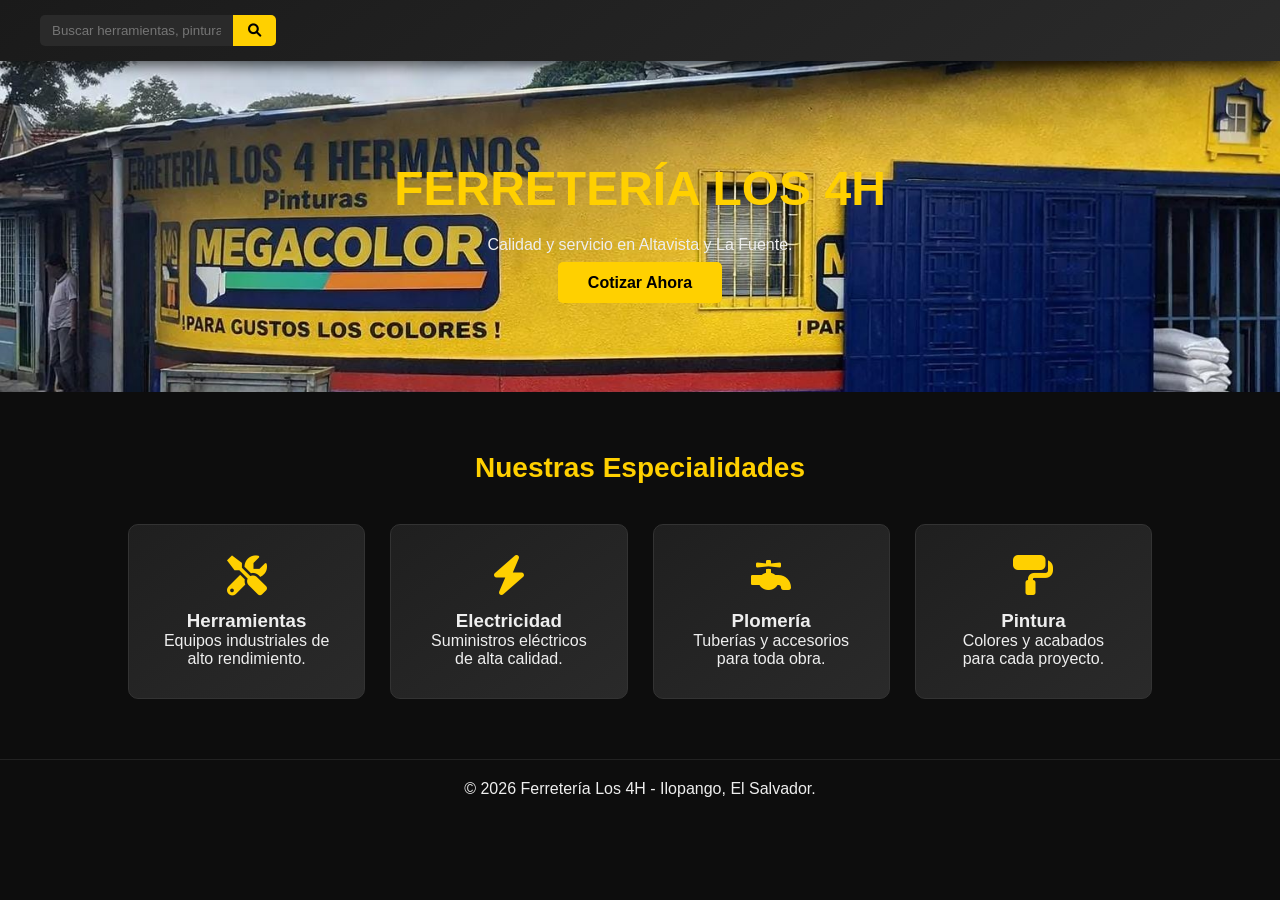
<file: index.html>
<!DOCTYPE html>
<html lang="es">
<head>
    <meta charset="UTF-8">
    <title>Ferretería Los 4H | Inicio</title>
    <meta name="viewport" content="width=device-width, initial-scale=1.0">
    <link rel="stylesheet" href="style.css">
    <link rel="stylesheet" href="https://cdnjs.cloudflare.com/ajax/libs/font-awesome/6.0.0/css/all.min.css">
</head>
<body>

    <header>
        <!-- Contenedor de búsqueda ajustado para el JS -->
        <div class="search-box">
            <input type="text" id="miBuscador" oninput="realizarBusqueda(this.value)" placeholder="Buscar herramientas, pintura...">
            <button type="button"><i class="fas fa-search"></i></button>
        </div>

        <!-- Aquí aparecerán los resultados de la búsqueda -->
        <div id="contenedor-resultados"></div>
    </header>

    <section class="hero">
        <div class="hero-content">
            <h1>FERRETERÍA LOS 4H</h1>
            <p>Calidad y servicio en Altavista y La Fuente.</p>
            <a href="contacto.html" class="btn-hero">Cotizar Ahora</a>
        </div>
    </section>

    <div class="container">
        <h2 class="section-title">Nuestras Especialidades</h2>

        <div class="grid-servicios">
            <div class="card">
                <i class="fas fa-tools"></i>
                <a href="Herramientas.html"><h3>Herramientas</h3></a>
                <p>Equipos industriales de alto rendimiento.</p>
            </div>

            <div class="card">
                <i class="fas fa-bolt"></i>
                <a href="Electricidad.html"><h3>Electricidad</h3></a>
                <p>Suministros eléctricos de alta calidad.</p>
            </div>

            <div class="card">
                <i class="fas fa-faucet"></i>
                <a href="Plomeria.html"><h3>Plomería</h3></a> 
                <p>Tuberías y accesorios para toda obra.</p>
            </div>

            <div class="card">
                <i class="fas fa-paint-roller"></i>
                <a href="Pintura.html"><h3>Pintura</h3></a>
                <p>Colores y acabados para cada proyecto.</p>
            </div>
        </div>
    </div>

    <footer>
        <p>© 2026 Ferretería Los 4H - Ilopango, El Salvador.</p>
    </footer>

    <!-- Script principal que maneja la búsqueda global y el JSON -->
    <script src="script.js"></script>

</body>
</html>
</file>
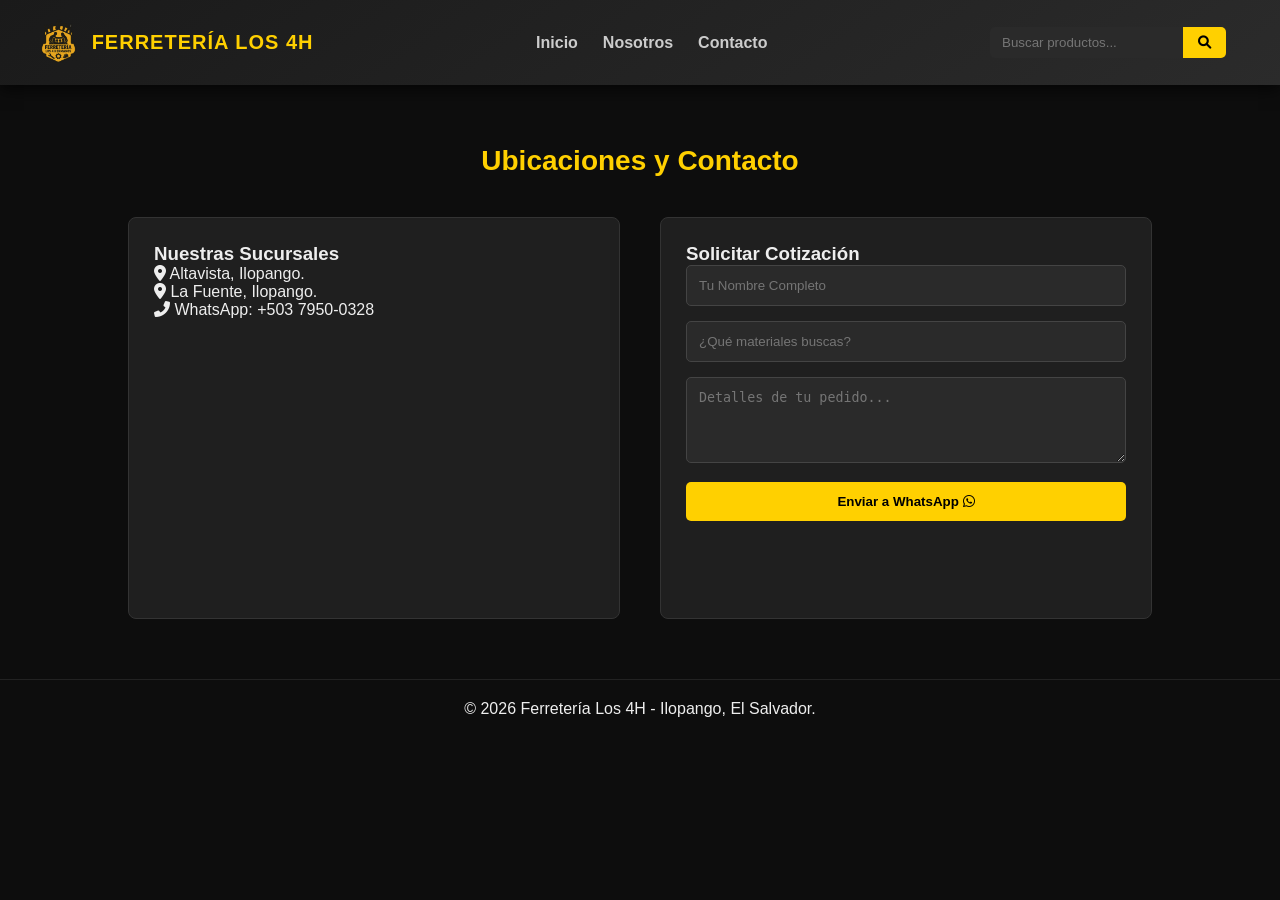
<file: contacto.html>
<!DOCTYPE html>
<html lang="es">
<head>
    <meta charset="UTF-8">
    <title>Contacto | Ferretería Los 4H</title>
    <meta name="viewport" content="width=device-width, initial-scale=1.0">

    <link rel="stylesheet" href="style.css">
    <link rel="stylesheet" href="https://cdnjs.cloudflare.com/ajax/libs/font-awesome/6.0.0/css/all.min.css">
</head>
<body>

<header>
    <nav class="navbar">

        <div class="logo-area">
            <img src="ferreteria4h.png" alt="Logo Ferretería Los 4H" class="logo">
            <span class="brand-name">FERRETERÍA LOS 4H</span>
        </div>

        <div class="nav-links">
            <a href="index.html">Inicio</a>
            <a href="nosotros.html">Nosotros</a>
            <a href="contacto.html">Contacto</a>
        </div>

        <div class="search-box">
            <input type="text" placeholder="Buscar productos...">
            <button><i class="fas fa-search"></i></button>
        </div>

    </nav>
</header>

<div class="container">
    <h2 class="section-title">Ubicaciones y Contacto</h2>

    <div class="contact-container">

        <div class="contact-info">
            <h3>Nuestras Sucursales</h3>
            <p><i class="fas fa-map-marker-alt"></i> Altavista, Ilopango.</p>
            <p><i class="fas fa-map-marker-alt"></i> La Fuente, Ilopango.</p>
            <p><i class="fas fa-phone-alt"></i> WhatsApp: +503 7950-0328</p>
<div style="margin-top: 20px; border-radius: 8px; overflow: hidden;">
    <iframe 
        src="https://www.google.com/maps?q=Ferretería+Los+4+Hermanos+Altavista,+Ilopango,+El+Salvador&output=embed" 
        width="100%" 
        height="250" 
        style="border:0;" 
        allowfullscreen="" 
        loading="lazy" 
        referrerpolicy="no-referrer-when-downgrade">
    </iframe>
</div>

        </div>

        <div class="contact-form">
            <h3>Solicitar Cotización</h3>

            <form id="whatsapp-form">
                <input type="text" id="nombre" placeholder="Tu Nombre Completo" required>
                <input type="text" id="producto" placeholder="¿Qué materiales buscas?" required>
                <textarea id="mensaje" rows="4" placeholder="Detalles de tu pedido..." required></textarea>
                <button type="submit">
                    Enviar a WhatsApp <i class="fab fa-whatsapp"></i>
                </button>
            </form>
        </div>

    </div>
</div>

<footer>
    <p>© 2026 Ferretería Los 4H - Ilopango, El Salvador.</p>
</footer>

<script src="script.js"></script>

</body>
</html>
</file>
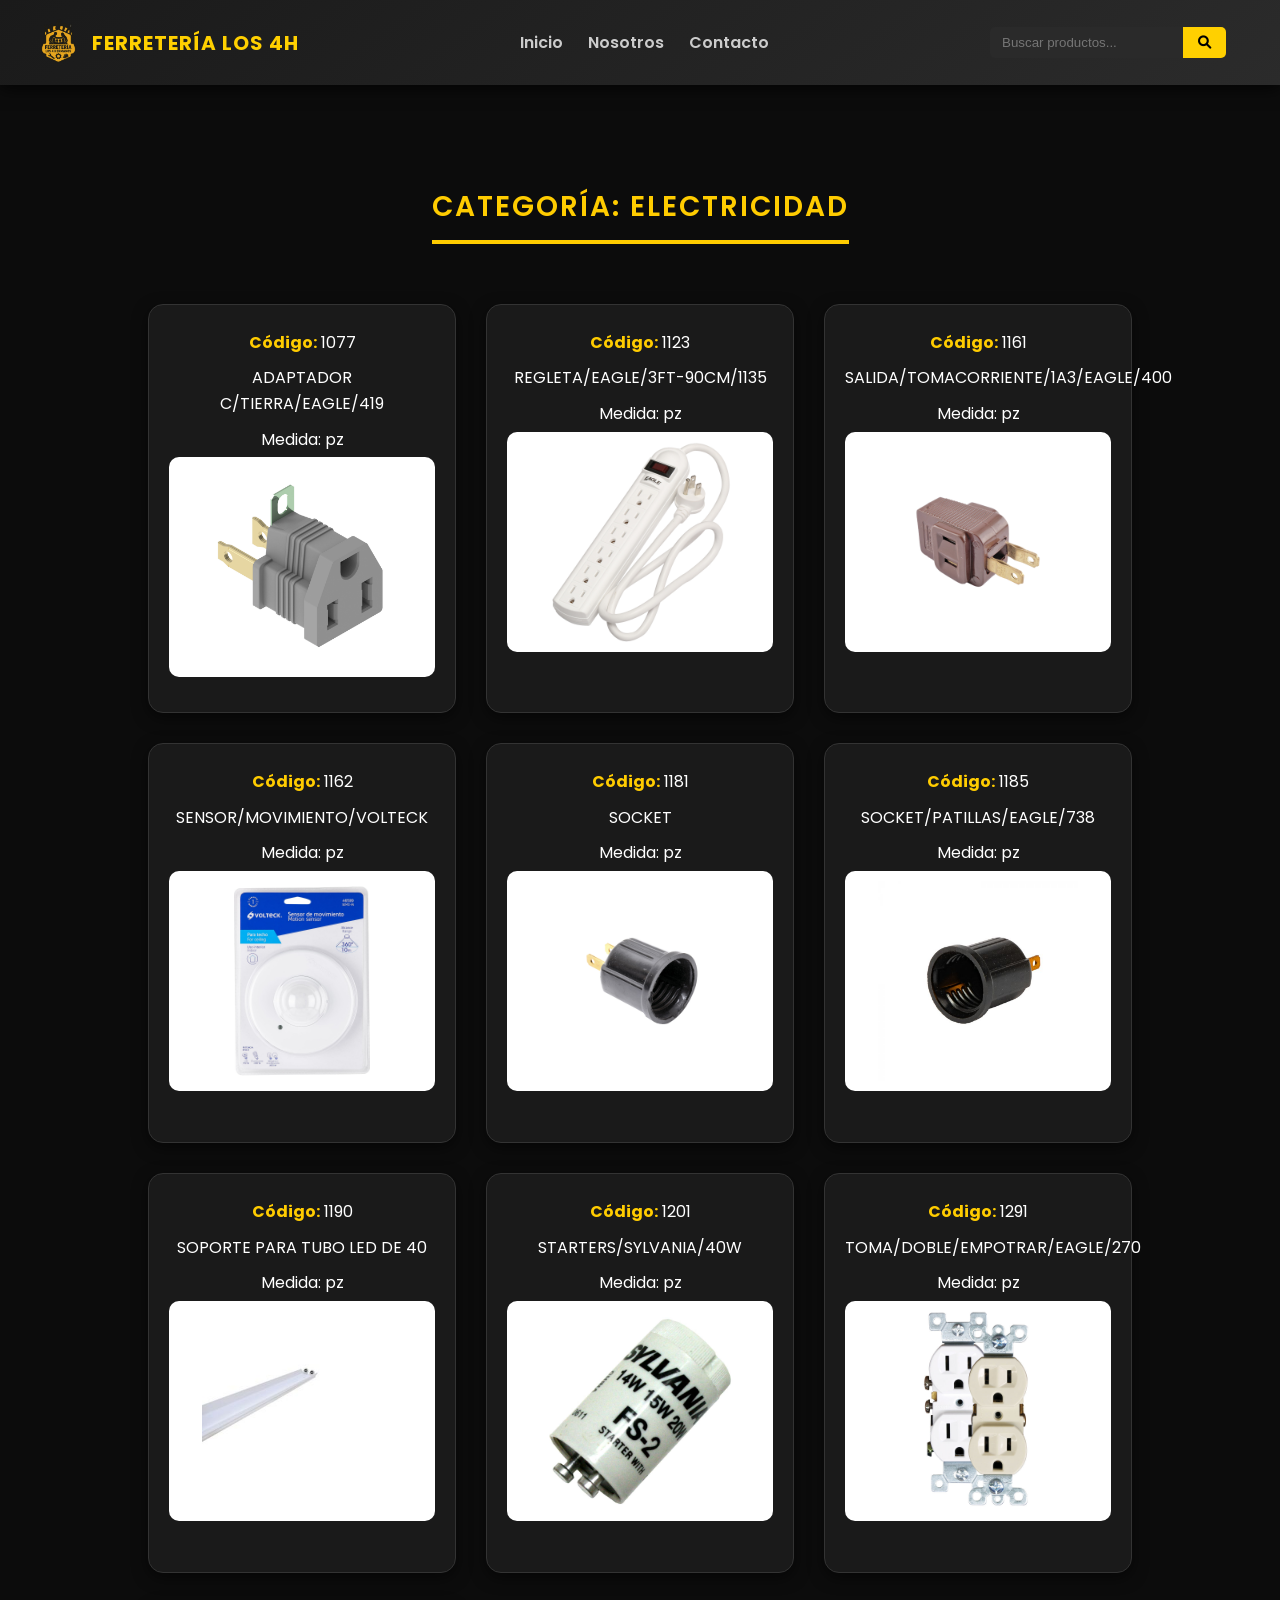
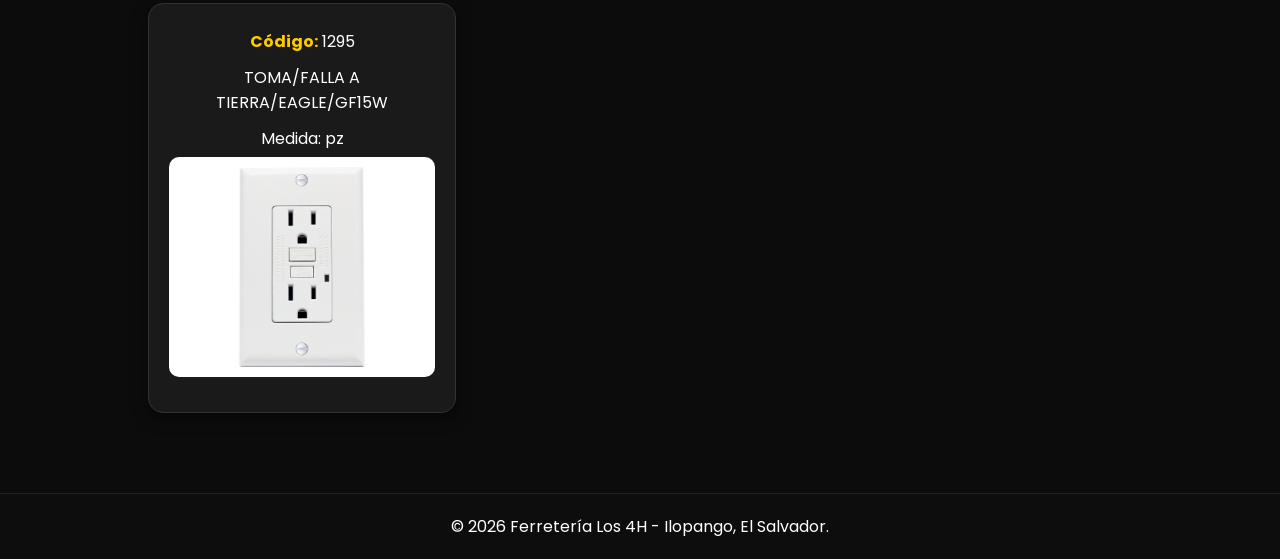
<file: Electricidad.html>
<!DOCTYPE html>
<html lang="es">
<head>
    <meta charset="UTF-8">
    <meta name="viewport" content="width=device-width, initial-scale=1.0">
    <title>Electricidad | Ferretería Los 4H</title>
    
    <link rel="stylesheet" href="style.css">
    <link rel="stylesheet" href="categoria2.css">
    
    <link rel="stylesheet" href="https://cdnjs.cloudflare.com/ajax/libs/font-awesome/6.0.0/css/all.min.css">
</head>
<body>
    
    <header></header>

    <div class="container">
        <h2 class="section-title">Categoría: Electricidad</h2>

        <div class="grid-productos">
            <div class="tarjeta">
                <p><strong>Código:</strong> 1077</p>
                <p>ADAPTADOR C/TIERRA/EAGLE/419</p>
                <p>Medida: pz</p>
                <img src="adap-tierra.jpg">
            </div>

            <div class="tarjeta">
                <p><strong>Código:</strong> 1123</p>
                <p>REGLETA/EAGLE/3FT-90CM/1135</p>
                <p>Medida: pz</p>
                <img src="regleta.jpg">
            </div>

            <div class="tarjeta">
                <p><strong>Código:</strong> 1161</p>
                <p>SALIDA/TOMACORRIENTE/1A3/EAGLE/400</p>
                <p>Medida: pz</p>
                <img src="salida-tomacorriente3en1.jpg">
            </div>

            <div class="tarjeta">
                <p><strong>Código:</strong> 1162</p>
                <p>SENSOR/MOVIMIENTO/VOLTECK</p>
                <p>Medida: pz</p>
                <img src="sensor-demovimiento.jpg">
            </div>

            <div class="tarjeta">
                <p><strong>Código:</strong> 1181</p>
                <p>SOCKET</p>
                <p>Medida: pz</p>
                <img src="socket.jpg">
            </div>

            <div class="tarjeta">
                <p><strong>Código:</strong> 1185</p>
                <p>SOCKET/PATILLAS/EAGLE/738</p>
                <p>Medida: pz</p>
                <img src="socketcon-patillas.jpg">
            </div>

            <div class="tarjeta">
                <p><strong>Código:</strong> 1190</p>
                <p>SOPORTE PARA TUBO LED DE 40</p>
                <p>Medida: pz</p>
                <img src="soporte-tuboled.jpg">
            </div>

            <div class="tarjeta">
                <p><strong>Código:</strong> 1201</p>
                <p>STARTERS/SYLVANIA/40W</p>
                <p>Medida: pz</p>
                <img src="starters.jpg">
            </div>

            <div class="tarjeta">
                <p><strong>Código:</strong> 1291</p>
                <p>TOMA/DOBLE/EMPOTRAR/EAGLE/270</p>
                <p>Medida: pz</p>
                <img src="tomadoble.jpg">
            </div>

            <div class="tarjeta">
                <p><strong>Código:</strong> 1295</p>
                <p>TOMA/FALLA A TIERRA/EAGLE/GF15W</p>
                <p>Medida: pz</p>
                <img src="toma-fallatierra.jpg">
            </div>
        </div>
    </div>

    <footer>
        <p>© 2026 Ferretería Los 4H - Ilopango, El Salvador.</p>
    </footer>

    <script src="barrera.js"></script>
</body>
</html>
</file>
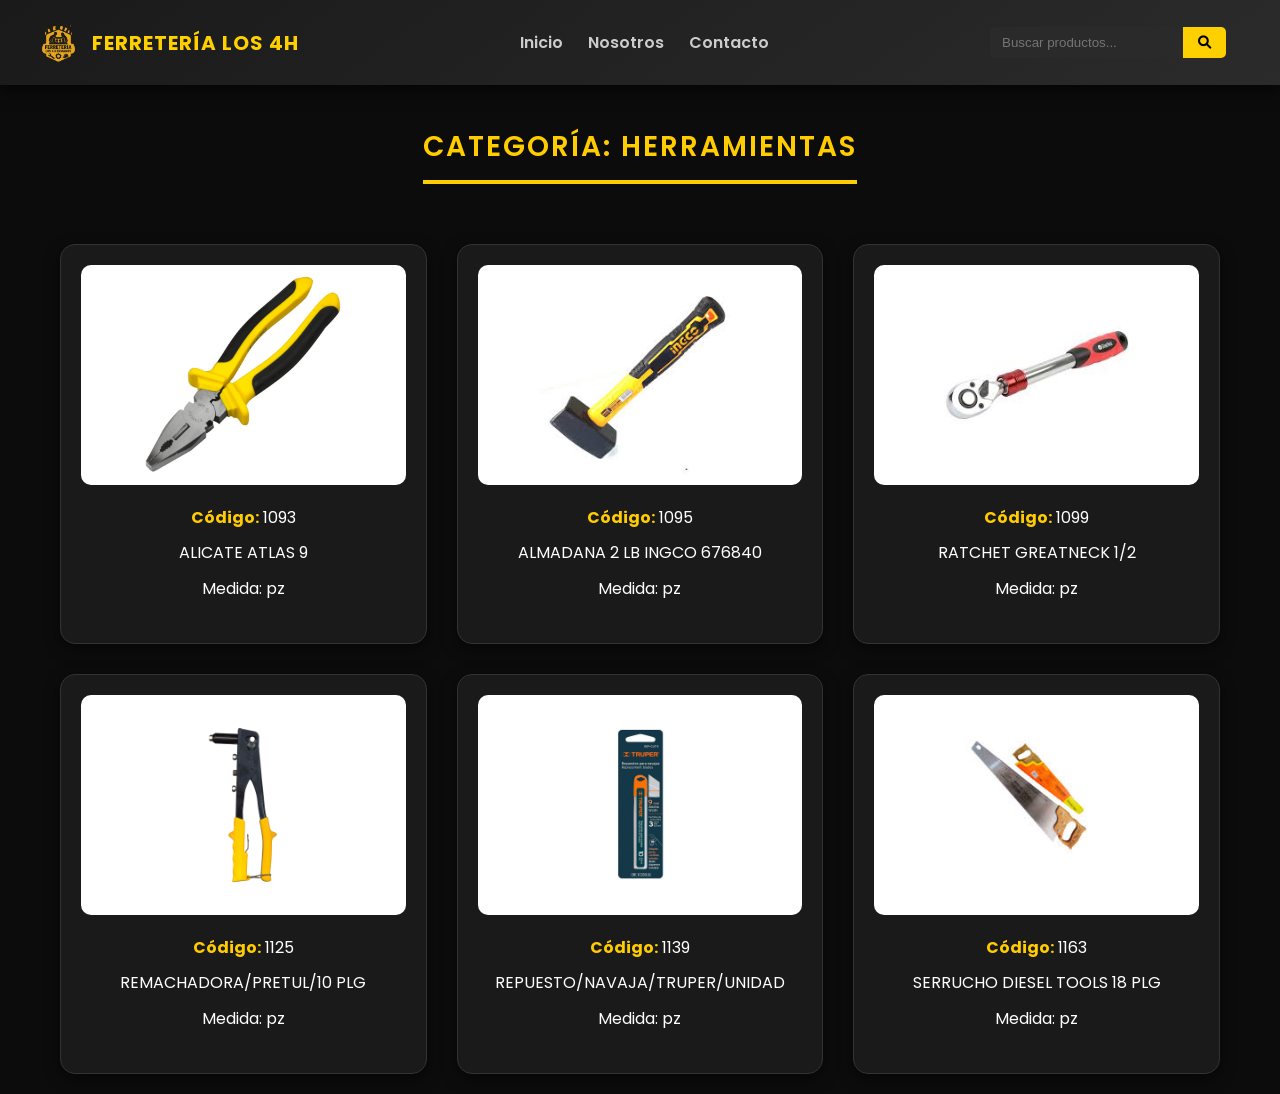
<file: Herramientas.html>
<!DOCTYPE html>
<html lang="es">
<head>
    <meta charset="UTF-8">
    <meta name="viewport" content="width=device-width, initial-scale=1.0">
    <title>Herramientas | Ferretería Los 4H</title>
    
    <link rel="stylesheet" href="style.css">
    <link rel="stylesheet" href="categoria1.css">
    
    <link rel="stylesheet" href="https://cdnjs.cloudflare.com/ajax/libs/font-awesome/6.0.0/css/all.min.css">
</head>
<body>

    <header></header>

    <div class="container-principal">
        <h2 class="section-title">Categoría: Herramientas</h2>

        <div class="grid-productos">
            
            <div class="tarjeta">
                <img src="AlicateAtlas9.png" alt="Alicate Atlas">
                <p><strong>Código:</strong> 1093</p>
                <p>ALICATE ATLAS 9</p>
                <p>Medida: pz</p>
            </div>

            <div class="tarjeta">
                <img src="almadana.jpg" alt="Almadana">
                <p><strong>Código:</strong> 1095</p>
                <p>ALMADANA 2 LB INGCO 676840</p>
                <p>Medida: pz</p>
            </div>

            <div class="tarjeta">
                <img src="Rachet.jpg" alt="Ratchet">
                <p><strong>Código:</strong> 1099</p>
                <p>RATCHET GREATNECK 1/2</p>
                <p>Medida: pz</p>
            </div>

            <div class="tarjeta">
                <img src="RE-10PX.jpg" alt="Remachadora">
                <p><strong>Código:</strong> 1125</p>
                <p>REMACHADORA/PRETUL/10 PLG</p>
                <p>Medida: pz</p>
            </div>

            <div class="tarjeta">
                <img src="navaja.jpg" alt="Navaja">
                <p><strong>Código:</strong> 1139</p>
                <p>REPUESTO/NAVAJA/TRUPER/UNIDAD</p>
                <p>Medida: pz</p>
            </div>

            <div class="tarjeta">
                <img src="Serrucho.jpg" alt="Serrucho">
                <p><strong>Código:</strong> 1163</p>
                <p>SERRUCHO DIESEL TOOLS 18 PLG</p>
                <p>Medida: pz</p>
            </div>

        </div>
    </div>

    <script src="barrera.js"></script>
</body>
</html>
</file>
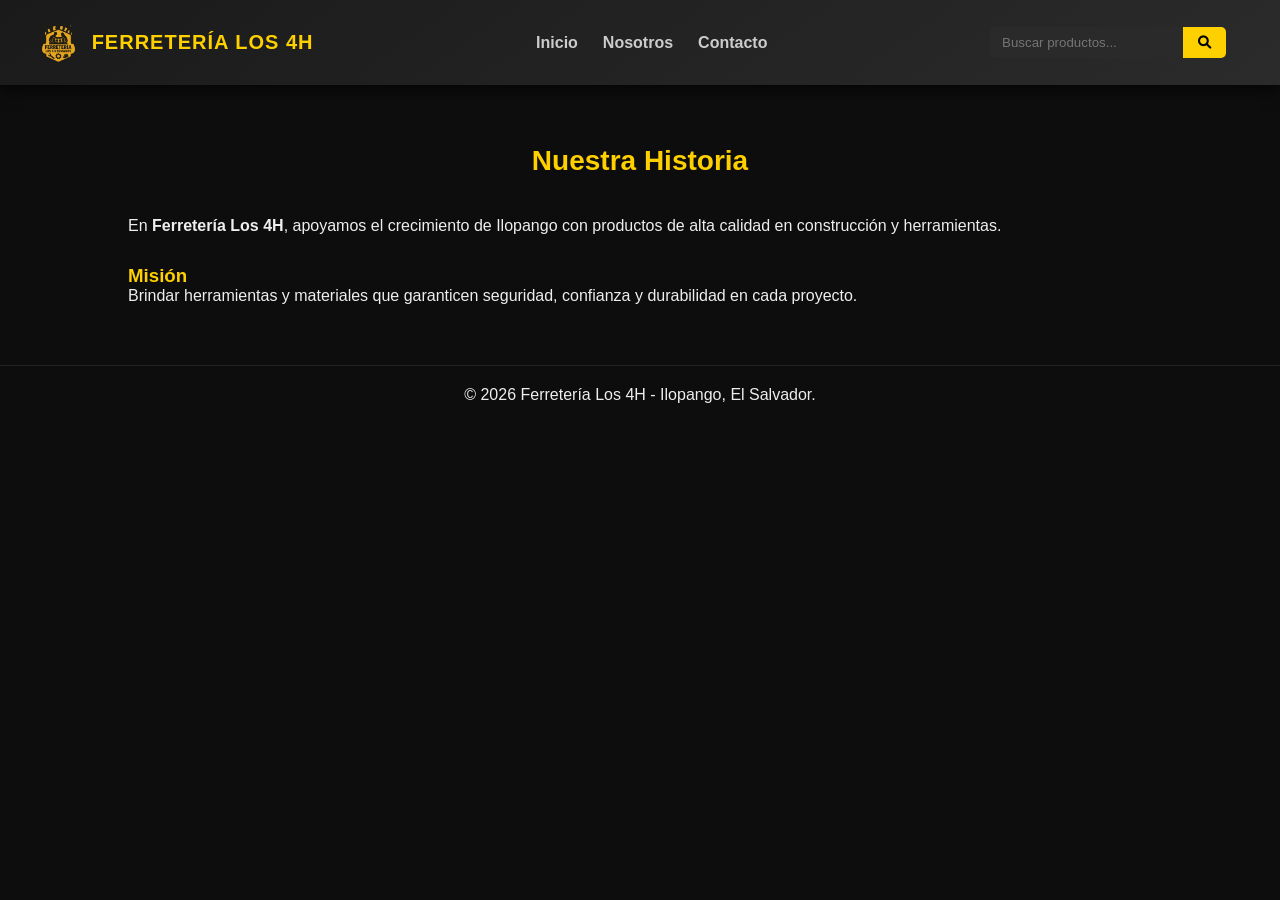
<file: nosotros.html>
<!DOCTYPE html>
<html lang="es">
<head>
    <meta charset="UTF-8">
    <title>Nosotros | Ferretería Los 4H</title>
    <meta name="viewport" content="width=device-width, initial-scale=1.0">

    <link rel="stylesheet" href="style.css">
    <link rel="stylesheet" href="https://cdnjs.cloudflare.com/ajax/libs/font-awesome/6.0.0/css/all.min.css">
</head>
<body>

<header>
    <nav class="navbar">

        <div class="logo-area">
            <img src="ferreteria4h.png" alt="Logo Ferretería Los 4H" class="logo">
            <span class="brand-name">FERRETERÍA LOS 4H</span>
        </div>

        <div class="nav-links">
            <a href="index.html">Inicio</a>
            <a href="nosotros.html">Nosotros</a>
            <a href="contacto.html">Contacto</a>
        </div>

        <div class="search-box">
            <input type="text" placeholder="Buscar productos...">
            <button><i class="fas fa-search"></i></button>
        </div>

    </nav>
</header>

<div class="container">
    <h2 class="section-title">Nuestra Historia</h2>

    <p>
        En <strong>Ferretería Los 4H</strong>, apoyamos el crecimiento de Ilopango con productos
        de alta calidad en construcción y herramientas.
    </p>

    <h3 style="margin-top:30px; color:#ffd000;">Misión</h3>
    <p>
        Brindar herramientas y materiales que garanticen seguridad,
        confianza y durabilidad en cada proyecto.
    </p>
</div>

<footer>
    <p>© 2026 Ferretería Los 4H - Ilopango, El Salvador.</p>
</footer>

</body>
</html>
</file>
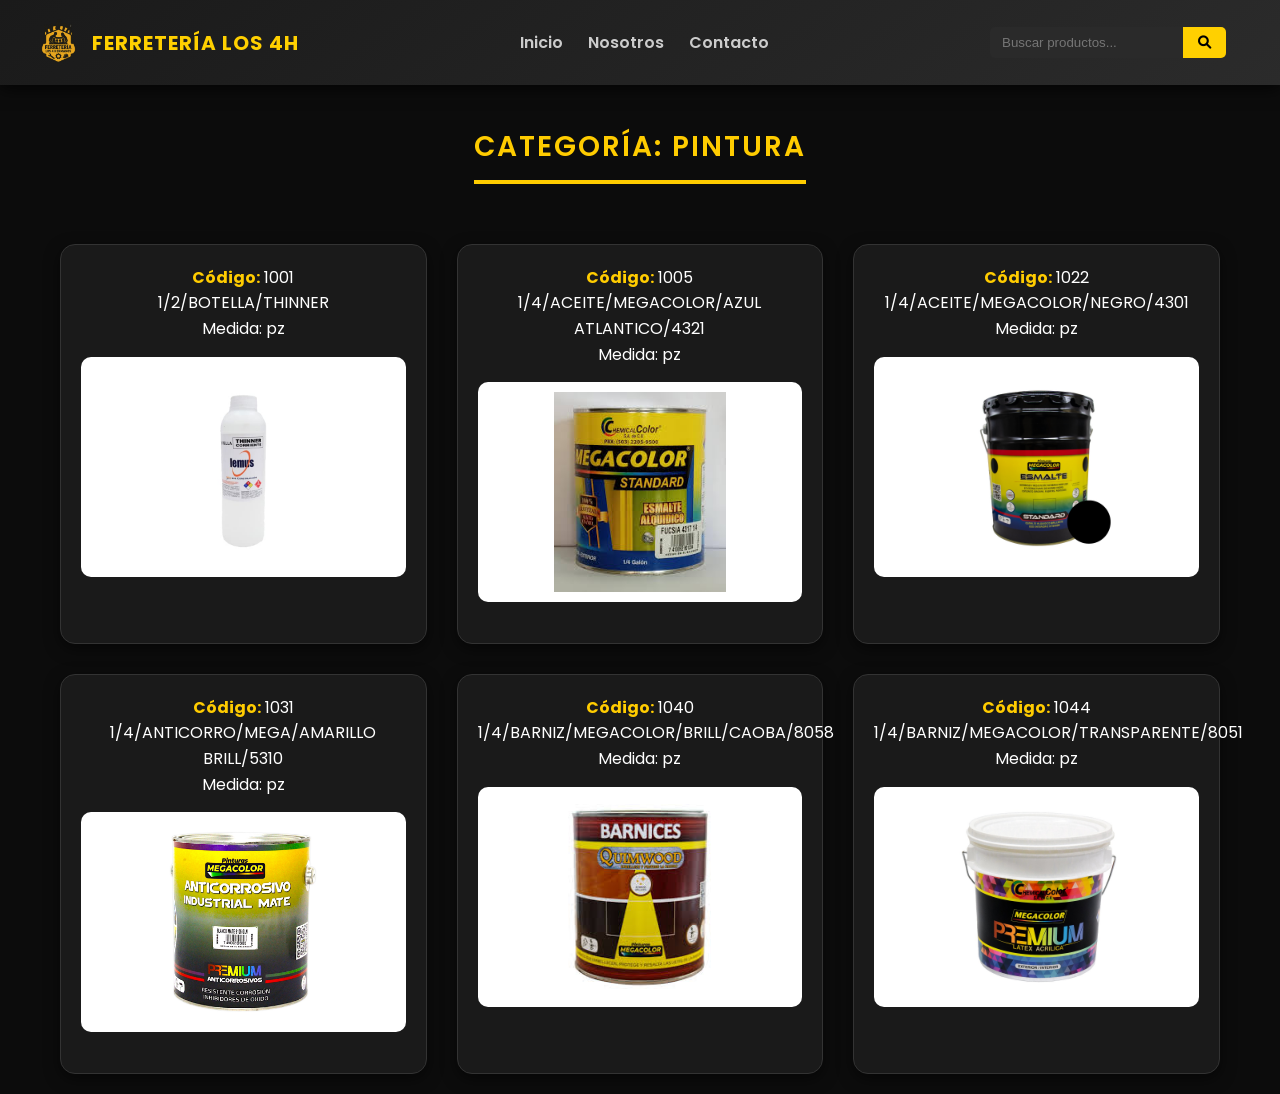
<file: Pintura.html>
<!DOCTYPE html>
<html lang="es">
<head>
    <meta charset="UTF-8">
    <meta name="viewport" content="width=device-width, initial-scale=1.0">
    <title>Pintura | Ferretería Los 4H</title>

    <link rel="stylesheet" href="style.css">
    <link rel="stylesheet" href="categoria4.css">
    
    <link rel="stylesheet" href="https://cdnjs.cloudflare.com/ajax/libs/font-awesome/6.0.0/css/all.min.css">
</head>
<body>
    
    <header></header>

    <div class="container-principal">
        <h2 class="section-title">Categoría: Pintura</h2>


        <div class="grid-productos">
            
            <div class="tarjeta">
                <p><strong>Código:</strong> 1001</p>
                <p>1/2/BOTELLA/THINNER</p>
                <p>Medida: pz</p>
                <img src="thinner.jpg" alt="Thinner">
            </div>

            <div class="tarjeta">
                <p><strong>Código:</strong> 1005</p>
                <p>1/4/ACEITE/MEGACOLOR/AZUL ATLANTICO/4321</p>
                <p>Medida: pz</p>
                <img src="pintaceite-azul.jpg" alt="Pintura Azul">
            </div>

            <div class="tarjeta">
                <p><strong>Código:</strong> 1022</p>
                <p>1/4/ACEITE/MEGACOLOR/NEGRO/4301</p>
                <p>Medida: pz</p>
                <img src="pintura-negra.jpg" alt="Pintura Negra">
            </div>

            <div class="tarjeta">
                <p><strong>Código:</strong> 1031</p>
                <p>1/4/ANTICORRO/MEGA/AMARILLO BRILL/5310</p>
                <p>Medida: pz</p>
                <img src="anticorro.jpg" alt="Anticorrosivo">
            </div>

            <div class="tarjeta">
                <p><strong>Código:</strong> 1040</p>
                <p>1/4/BARNIZ/MEGACOLOR/BRILL/CAOBA/8058</p>
                <p>Medida: pz</p>
                <img src="barniz.jpeg" alt="Barniz Caoba">
            </div>

            <div class="tarjeta">
                <p><strong>Código:</strong> 1044</p>
                <p>1/4/BARNIZ/MEGACOLOR/TRANSPARENTE/8051</p>
                <p>Medida: pz</p>
                <img src="pinturaa.jpeg" alt="Barniz Transparente">
            </div>

        </div>
    </div>

    <script src="barrera.js"></script>
</body>
</html>
</file>
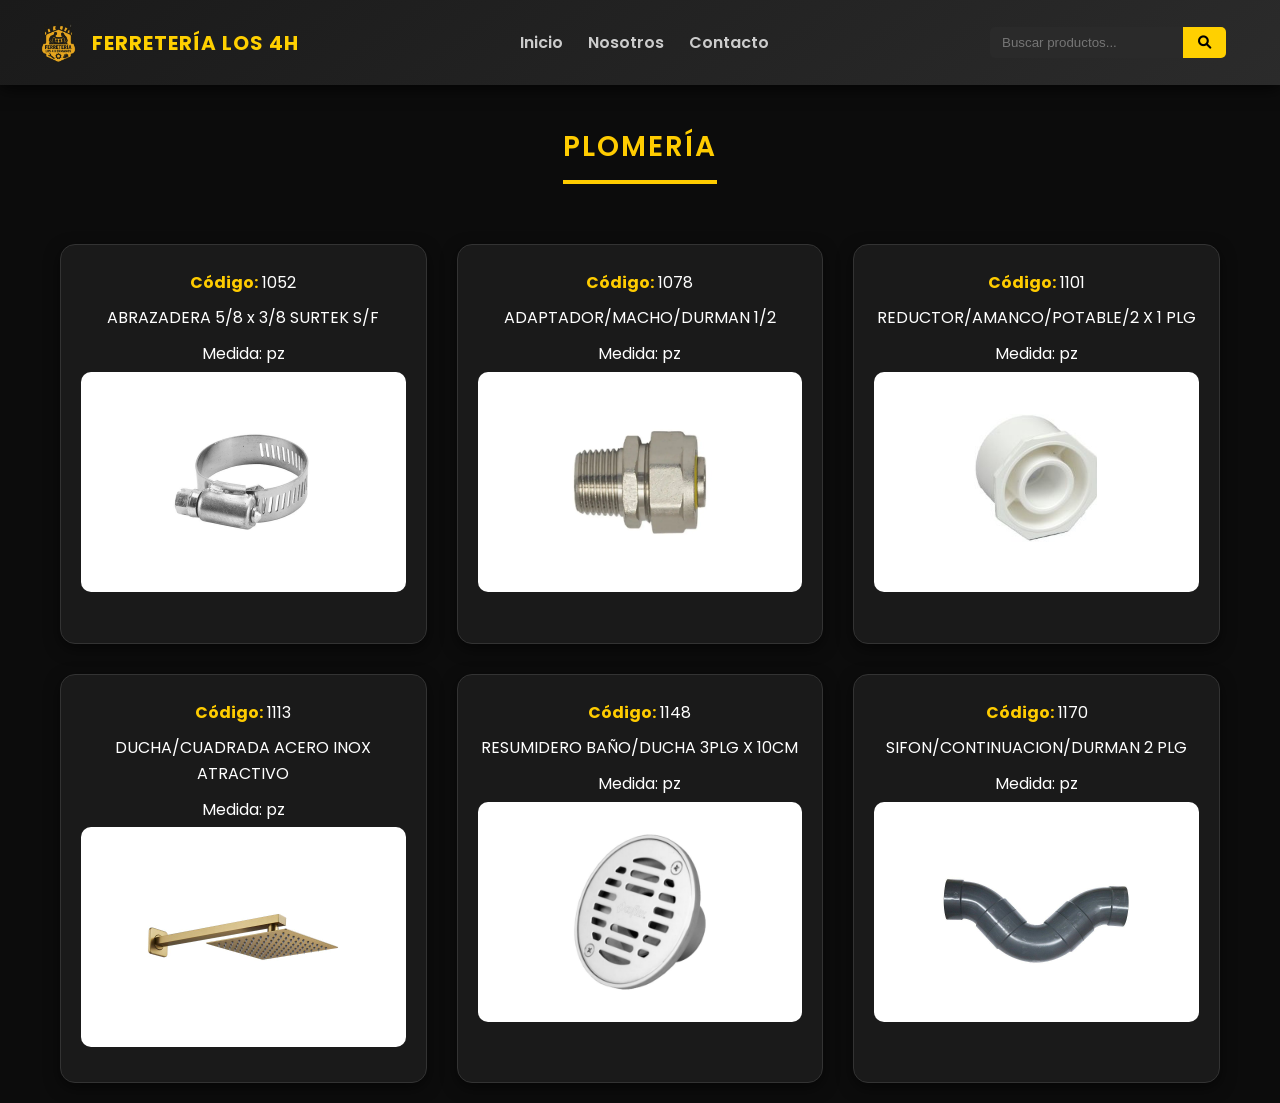
<file: Plomeria.html>
<!DOCTYPE html>
<html lang="es">
<head>
    <meta charset="UTF-8">
    <meta name="viewport" content="width=device-width, initial-scale=1.0">
    <title>Plomería | Ferretería Los 4H</title>
    
    <link rel="stylesheet" href="style.css">
    <link rel="stylesheet" href="categoria3.css">
    
    <link rel="stylesheet" href="https://cdnjs.cloudflare.com/ajax/libs/font-awesome/6.0.0/css/all.min.css">
</head>
<body>
    
    <header></header>

    <div class="container-principal">
        <h2 class="section-title">Plomería</h2>

        <div class="grid-productos">
            
            <div class="tarjeta">
                <p><strong>Código:</strong> 1052</p>
                <p>ABRAZADERA 5/8 x 3/8 SURTEK S/F</p>
                <p>Medida: pz</p>
                <img src="abrazadera.png">
            </div>

            <div class="tarjeta">
                <p><strong>Código:</strong> 1078</p>
                <p>ADAPTADOR/MACHO/DURMAN 1/2</p>
                <p>Medida: pz</p>
                <img src="adaptadormacho.webp">
            </div>

            <div class="tarjeta">
                <p><strong>Código:</strong> 1101</p>
                <p>REDUCTOR/AMANCO/POTABLE/2 X 1 PLG</p>
                <p>Medida: pz</p>
                <img src="reductor.jpg">
            </div>

            <div class="tarjeta">
                <p><strong>Código:</strong> 1113</p>
                <p>DUCHA/CUADRADA ACERO INOX ATRACTIVO</p>
                <p>Medida: pz</p>
                <img src="ducha-acrinoxidable.jpg">
            </div>

            <div class="tarjeta">
                <p><strong>Código:</strong> 1148</p>
                <p>RESUMIDERO BAÑO/DUCHA 3PLG X 10CM</p>
                <p>Medida: pz</p>
                <img src="resumidero.jpg">
            </div>

            <div class="tarjeta">
                <p><strong>Código:</strong> 1170</p>
                <p>SIFON/CONTINUACION/DURMAN 2 PLG</p>
                <p>Medida: pz</p>
                <img src="sifon.jpg">
            </div>

        </div>
    </div>

    <script src="barrera.js"></script>
</body>
</html>
</file>
<file: style.css>
.search-box {
    display: flex;
    min-width: 250px;
}

.card, .tarjeta {
    transition: opacity 0.3s ease;
}
* {
    margin: 0;
    padding: 0;
    box-sizing: border-box;
}

body {
    font-family: 'Montserrat', 'Roboto', sans-serif;
    background-color:#0d0d0d;
    color: #eee;
}

header {
    background: linear-gradient(145deg, #1a1a1a, #2b2b2b);
    padding: 15px 40px;
    box-shadow: 0 4px 15px rgba(0,0,0,0.7);
    position: sticky;
    top: 0;
    z-index: 1000;
}

.navbar {
    display: flex;
    justify-content: space-between;
    align-items: center;
}

 
.logo-area {
    display: flex;
    align-items: center;
    gap: 15px;
}

.logo {
    height: 55px;
}

.brand-name {
    font-size: 20px;
    font-weight: bold;
    color: #ffd000;
    letter-spacing: 1px;
}

.nav-links {
    display: flex;
    gap: 25px;
}

.nav-links a {
    color: #ccc;
    text-decoration: none;
    font-weight: 600;
    transition: 0.3s;
}

.nav-links a:hover {
    color: #ffd000;
}


.search-box {
    display: flex;
    align-items: center;
}

.search-box input {
    padding: 8px 12px;
    border: none;
    outline: none;
    background: #2a2a2a;
    color: #fff;
    border-radius: 5px 0 0 5px;
}

.search-box button {
    padding: 8px 15px;
    border: none;
    background: #ffd000;
    cursor: pointer;
    border-radius: 0 5px 5px 0;
    font-weight: bold;
    transition: 0.3s;
}

.search-box button:hover {
    background: #ffea00;
}

.hero {
    background-image: url(ferreteria4.jpeg);
    background-size: cover;
    background-position: center;
    padding: 100px 20px;
    text-align: center;
}

.hero h1 {
    font-size: 48px;
    color: #ffd000;
}

.hero p {
    margin: 20px 0;
}

.btn-hero {
    background: #ffd000;
    color: #000000;
    padding: 12px 30px;
    text-decoration: none;
    font-weight: bold;
    border-radius: 5px;
    transition: 0.3s;
}

.btn-hero:hover {
    background: #ffea00;
    transform: scale(1.05);
}

.container {
    padding: 60px 10%;
}

.section-title {
    text-align: center;
    margin-bottom: 40px;
    font-size: 28px;
    color: #ffd000;
}

.grid-servicios {
    display: grid;
    grid-template-columns: repeat(auto-fit, minmax(220px, 1fr));
    gap: 25px;
}

.card {
    background: linear-gradient(145deg, #1f1f1f, #2a2a2a);
    padding: 30px;
    text-align: center;
    border-radius: 10px;
    transition: 0.3s;
    border: 1px solid #333;
}

.card i {
    font-size: 40px;
    color: #ffd000;
    margin-bottom: 15px;
}

.card:hover {
    transform: translateY(-8px);
    box-shadow: 0 8px 20px rgba(255, 208, 0, 0.3);
}

.contact-container {
    display: flex;
    flex-wrap: wrap;
    gap: 40px;
}

.contact-info, .contact-form {
    flex: 1;
    background: #1f1f1f;
    padding: 25px;
    border-radius: 8px;
    border: 1px solid #333;
}

.contact-form input,
.contact-form textarea {
    width: 100%;
    padding: 12px;
    margin-bottom: 15px;
    background: #2a2a2a;
    border: 1px solid #444;
    color: #fff;
    border-radius: 5px;
}

.contact-form button {
    width: 100%;
    padding: 12px;
    background: #ffd000;
    border: none;
    font-weight: bold;
    cursor: pointer;
    border-radius: 5px;
    transition: 0.3s;
}

.contact-form button:hover {
    background: #ffea00;
}

footer {
    background: #0d0d0d;
    text-align: center;
    padding: 20px;
    border-top: 1px solid #222;
}

@media (max-width: 992px) {
    .navbar {
        flex-wrap: wrap;
        gap: 15px;
    }

    .nav-links {
        order: 3;
        width: 100%;
        justify-content: center;
    }

    .search-box {
        order: 2;
    }
}

@media (max-width: 768px) {
    .hero h1 {
        font-size: 32px;
    }

    .contact-container {
        flex-direction: column;
    }
}
.grid-productos {
    display: grid;
    grid-template-columns: repeat(auto-fill, minmax(200px, 1fr));
    gap: 20px;
}
.tarjeta {
    border: 1px solid #ddd;
    padding: 15px;
    
    border-radius: 8px;
}

a {
    text-decoration: none;
    color: inherit;
}

.oculto-busqueda {
    display: none !important;
}

.hero-oculto {
    display: none;
}
</file>
<file: categoria2.css>
@import url('https://fonts.googleapis.com/css2?family=Poppins:wght@300;400;600&display=swap');

body {
    font-family: 'Poppins', sans-serif;
    background-color: #0c0c0c;
    color: #ffffff;
    margin: 0;
    padding: 0;
    line-height: 1.6;
}

.section-title {
    text-align: center;
    color: #ffcc00; 
    text-transform: uppercase;
    letter-spacing: 2px;
    font-weight: 600;
    margin: 40px auto;
    border-bottom: 4px solid #ffcc00;
    display: table;
    padding-bottom: 10px;
}

.grid-productos {
    display: grid;
    grid-template-columns: repeat(auto-fill, minmax(280px, 1fr));
    gap: 30px;
    max-width: 1200px;
    margin: 0 auto;
    padding: 20px;
}

.tarjeta {
    display: flex;
    flex-direction: column;
    background: #1a1a1a;
    border: 1px solid #333;
    border-radius: 15px;
    padding: 20px;
    transition: all 0.3s ease;
    text-align: center;
    min-height: 400px;
    box-shadow: 0 5px 15px rgba(0,0,0,0.5);
}

.tarjeta:hover {
    transform: translateY(-10px);
    border-color: #ffcc00;
    box-shadow: 0 10px 20px rgba(255, 204, 0, 0.2);
}

.tarjeta img {
    width: 100%;
    height: 220px;
    object-fit: contain; 
    background-color: #ffffff;
    border-radius: 10px;
    margin-bottom: 15px;
    padding: 10px;
}

.tarjeta p {
    margin: 5px 0;
}

.tarjeta p strong {
    color: #ffcc00;
}
</file>
<file: categoria1.css>
@import url('https://fonts.googleapis.com/css2?family=Poppins:wght@300;400;600&display=swap');
body {
    font-family: 'Poppins', sans-serif;
    background-color: #0c0c0c;
    color: #ffffff;
    margin: 0;
    padding: 0; 
    line-height: 1.6;
}

.section-title {
    text-align: center;
    color: #ffcc00; 
    text-transform: uppercase;
    letter-spacing: 2px;
    font-weight: 600;
    margin: 40px auto;
    border-bottom: 4px solid #ffcc00;
    display: table;
    padding-bottom: 10px;
}

.grid-productos {
    display: grid;
    grid-template-columns: repeat(auto-fill, minmax(280px, 1fr));
    gap: 30px;
    max-width: 1200px;
    margin: 0 auto;
    padding: 20px;
}

.tarjeta {
    display: flex;
    flex-direction: column;
    background: #1a1a1a;
    border: 1px solid #333;
    border-radius: 15px;
    padding: 20px;
    transition: all 0.3s ease;
    text-align: center;
    min-height: 400px;
    box-shadow: 0 5px 15px rgba(0,0,0,0.5);
}

.tarjeta:hover {
    transform: translateY(-10px);
    border-color: #ffcc00;
    box-shadow: 0 10px 20px rgba(255, 204, 0, 0.2);
}

.tarjeta img {
    width: 100%;
    height: 220px;
    object-fit: contain; 
    background-color: #ffffff;
    border-radius: 10px;
    margin-bottom: 15px;
    padding: 10px;
}

.tarjeta p {
    margin: 5px 0;
}

.tarjeta p strong {
    color: #ffcc00;
}
</file>
<file: categoria4.css>
@import url('https://fonts.googleapis.com/css2?family=Poppins:wght@300;400;600&display=swap');

body {
    font-family: 'Poppins', sans-serif;
    background-color: #0c0c0c;
    color: #ffffff;
    margin: 0;
    padding: 0; 
    line-height: 1.6;
}

.section-title {
    text-align: center;
    color: #ffcc00; 
    text-transform: uppercase;
    letter-spacing: 2px;
    font-weight: 600;
    margin: 40px auto;
    border-bottom: 4px solid #ffcc00;
    display: table;
    padding-bottom: 10px;
}

.grid-productos {
    display: grid;
    grid-template-columns: repeat(auto-fill, minmax(280px, 1fr));
    gap: 30px;
    max-width: 1200px;
    margin: 0 auto;
    padding: 20px;
}

.tarjeta {
    display: flex;
    flex-direction: column;
    background: #1a1a1a;
    border: 1px solid #333;
    border-radius: 15px;
    padding: 20px;
    transition: all 0.3s ease;
    text-align: center;
    min-height: 400px;
    box-shadow: 0 5px 15px rgba(0,0,0,0.5);
}

.tarjeta:hover {
    transform: translateY(-10px);
    border-color: #ffcc00;
    box-shadow: 0 10px 20px rgba(255, 204, 0, 0.2);
}

.tarjeta img {
    width: 100%;
    height: 220px;
    object-fit: contain; 
    background-color: #ffffff;
    border-radius: 10px;
    margin-top: 15px;
    padding: 10px;
}

.tarjeta p strong {
    color: #ffcc00;
}
</file>
<file: categoria3.css>
@import url('https://fonts.googleapis.com/css2?family=Poppins:wght@300;400;600&display=swap');
body {
    font-family: 'Poppins', sans-serif;
    background-color: #0c0c0c;
    color: #ffffff;
    margin: 0;
    padding: 0;
    line-height: 1.6;
}

.section-title {
    text-align: center;
    color: #ffcc00; 
    text-transform: uppercase;
    letter-spacing: 2px;
    font-weight: 600;
    margin: 40px auto;
    border-bottom: 4px solid #ffcc00;
    display: table;
    padding-bottom: 10px;
}
.grid-productos {
    display: grid;
    grid-template-columns: repeat(auto-fill, minmax(280px, 1fr));
    gap: 30px;
    max-width: 1200px;
    margin: 0 auto;
    padding: 20px;
}

.tarjeta {
    display: flex;
    flex-direction: column;
    background: #1a1a1a;
    border: 1px solid #333;
    border-radius: 15px;
    padding: 20px;
    transition: all 0.3s ease;
    text-align: center;
    min-height: 400px;
    box-shadow: 0 5px 15px rgba(0,0,0,0.5);
}

.tarjeta:hover {
    transform: translateY(-10px);
    border-color: #ffcc00;
    box-shadow: 0 10px 20px rgba(255, 204, 0, 0.2);
}

.tarjeta img {
    width: 100%;
    height: 220px;
    object-fit: contain; 
    background-color: #ffffff;
    border-radius: 10px;
    margin-bottom: 15px;
    padding: 10px;
}

.tarjeta p {
    margin: 5px 0;
}

.tarjeta p strong {
    color: #ffcc00;
}
</file>
